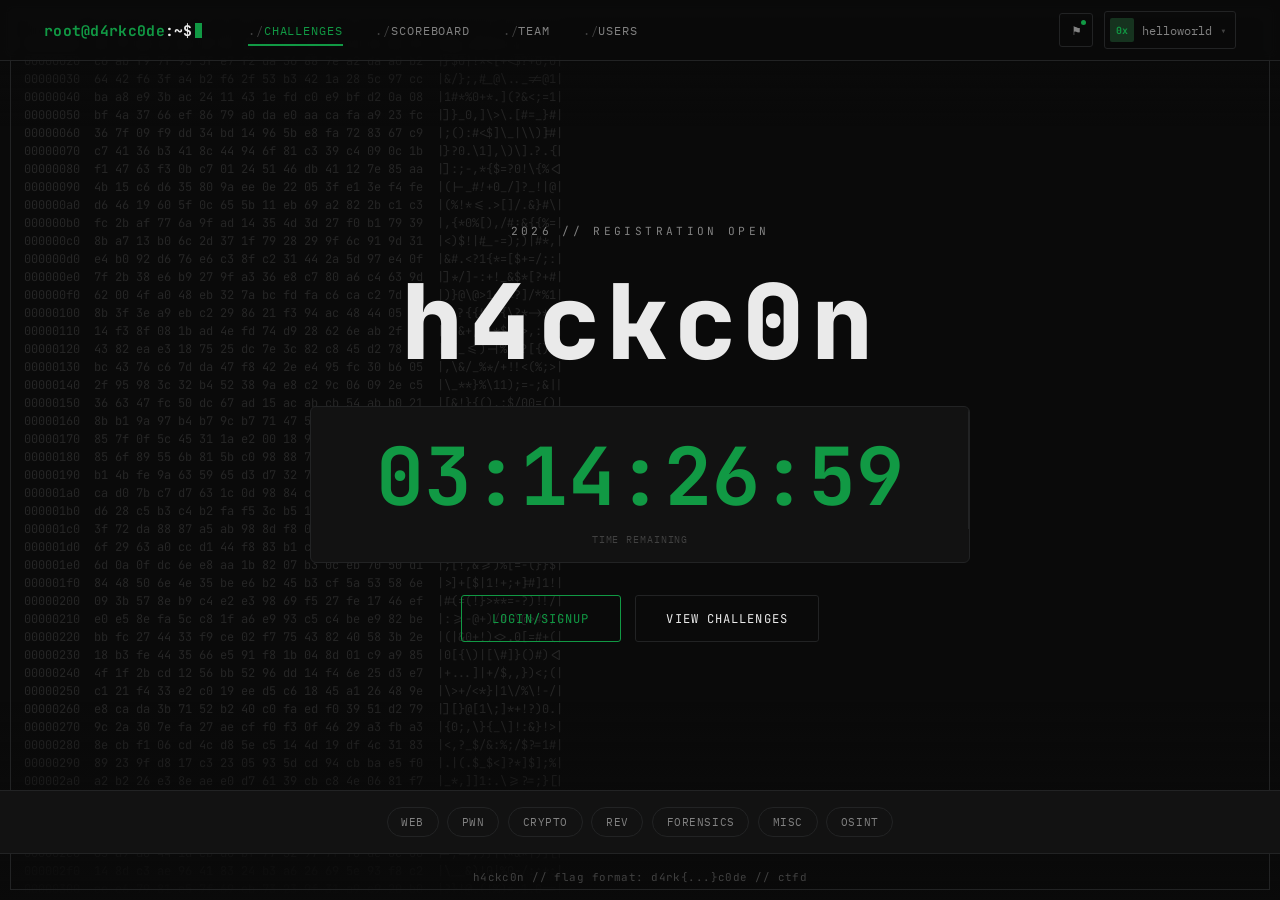
<file: test/index.html>
<!DOCTYPE html>
<html lang="en">
<head>
<meta charset="UTF-8">
<meta name="viewport" content="width=device-width, initial-scale=1.0">
<title>h4ckc0n</title>
<link rel="preconnect" href="https://fonts.googleapis.com">
<link rel="preconnect" href="https://fonts.gstatic.com" crossorigin>
<link href="https://fonts.googleapis.com/css2?family=JetBrains+Mono:wght@400;500;700;800&family=IBM+Plex+Mono:wght@400;500;600&display=swap" rel="stylesheet">
<style>
:root{
    --bg:#0a0a0a;
    --panel:#121212;
    --line:#222324;
    --fg:#eaeaea;
    --fg-dim:#828282;
    --fg-faint:#414141;

    --accent:#119944;
    --accent-dim:#16331f;
    --accent-glow:rgba(17,153,68,.16);

    --font-display:"JetBrains Mono",monospace;
    --font-body:"IBM Plex Mono",monospace;
}

*{margin:0;padding:0;box-sizing:border-box;}

html,body{
    width:100%;
    min-height:100%;
    background:var(--bg);
    color:var(--fg);
    font-family:var(--font-body);
}

body{overflow-x:hidden;}

::selection{background:var(--accent);color:var(--bg);}

a{color:inherit;text-decoration:none;}
button{font-family:inherit;cursor:pointer;}

:focus-visible{outline:2px solid var(--accent);outline-offset:2px;}

/* ---------- background hexdump ---------- */

#hexdump-bg{
    position:fixed;
    inset:0;
    padding:1rem 1.5rem;
    white-space:pre;
    overflow:hidden;
    font-family:var(--font-display);
    font-size:12px;
    line-height:1.5;
    color:var(--fg-faint);
    opacity:.5;
    pointer-events:none;
    user-select:none;
    z-index:0;
}

.fade-bottom{
    position:fixed;
    inset:0;
    z-index:1;
    pointer-events:none;
    background:linear-gradient(to bottom, var(--bg) 0%, transparent 14%, transparent 78%, var(--bg) 100%);
}

.frame{
    position:fixed;
    inset:10px;
    border:1px solid var(--line);
    pointer-events:none;
    z-index:3;
}

/* ---------- layout shell ---------- */

.page{
    position:relative;
    z-index:5;
    min-height:100vh;
    display:flex;
    flex-direction:column;
}

/* ---------- nav ---------- */

.nav{
    border-bottom:1px solid var(--line);
    background:rgba(10,10,10,.82);
    backdrop-filter:blur(6px);
    position:sticky;
    top:0;
    z-index:20;
}

.nav-inner{
    max-width:1240px;
    margin:0 auto;
    padding:0 1.5rem;
    height:60px;
    display:flex;
    align-items:center;
    gap:2rem;
}

.brand{
    font-family:var(--font-display);
    font-weight:700;
    font-size:.92rem;
    letter-spacing:.02em;
    color:var(--fg);
    white-space:nowrap;
}

.brand .seg-host{color:var(--accent);}
.brand .cursor{
    display:inline-block;
    background:var(--accent);
    width:7px;
    height:1em;
    margin-left:2px;
    vertical-align:-2px;
    animation:blink 1.1s steps(1) infinite;
}

@keyframes blink{0%,49%{opacity:1;}50%,100%{opacity:0;}}

.nav-links{
    display:flex;
    align-items:center;
    gap:.25rem;
    flex:1;
}

.nav-links a{
    position:relative;
    padding:.5rem .9rem;
    font-size:.78rem;
    letter-spacing:.07em;
    text-transform:uppercase;
    color:var(--fg-dim);
    border-radius:2px;
}

.nav-links a::before{content:"./";color:var(--fg-faint);}
.nav-links a:hover{color:var(--fg);}
.nav-links a.active{color:var(--accent);}
.nav-links a.active::after{
    content:"";
    position:absolute;
    left:.9rem;right:.9rem;bottom:0;
    height:2px;
    background:var(--accent);
}

.nav-right{display:flex;align-items:center;gap:.65rem;}

.icon-btn{
    width:34px;height:34px;
    display:flex;align-items:center;justify-content:center;
    background:none;
    border:1px solid var(--line);
    color:var(--fg-dim);
    border-radius:3px;
    position:relative;
}
.icon-btn:hover{color:var(--accent);border-color:var(--fg-faint);}

.icon-btn .dot{
    position:absolute;top:6px;right:6px;
    width:5px;height:5px;border-radius:50%;
    background:var(--accent);
}

.profile{position:relative;}

.profile-btn{
    display:flex;align-items:center;gap:.5rem;
    background:none;
    border:1px solid var(--line);
    padding:.35rem .55rem .35rem .35rem;
    border-radius:3px;
    color:var(--fg);
}
.profile-btn:hover{border-color:var(--fg-faint);}

.avatar{
    width:24px;height:24px;
    display:flex;align-items:center;justify-content:center;
    background:var(--accent-dim);
    color:var(--accent);
    font-size:.62rem;
    font-weight:700;
    border-radius:2px;
    font-family:var(--font-display);
}

.handle{font-size:.76rem;color:var(--fg-dim);}
.caret{font-size:.6rem;color:var(--fg-faint);transition:transform .15s ease;}
.profile.open .caret{transform:rotate(180deg);}

.profile-menu{
    position:absolute;right:0;top:calc(100% + 8px);
    min-width:180px;
    background:var(--panel);
    border:1px solid var(--line);
    border-radius:4px;
    padding:.4rem;
    display:none;
    flex-direction:column;
    box-shadow:0 12px 28px rgba(0,0,0,.5);
}
.profile.open .profile-menu{display:flex;}

.profile-menu a{
    padding:.5rem .65rem;
    font-size:.76rem;
    color:var(--fg-dim);
    border-radius:2px;
}
.profile-menu a:hover{background:var(--accent-dim);color:var(--accent);}

.profile-menu .divider{height:1px;background:var(--line);margin:.35rem 0;}

.nav-toggle{
    display:none;
    background:none;
    border:1px solid var(--line);
    color:var(--fg);
    width:34px;height:34px;
    border-radius:3px;
    font-size:1.05rem;
}

/* ---------- hero ---------- */

.hero{
    flex:1;
    display:flex;
    flex-direction:column;
    align-items:center;
    justify-content:center;
    text-align:center;
    padding:4rem 1.5rem 3rem;
    gap:2rem;
}

.eyebrow{
    font-family:var(--font-display);
    font-size:.7rem;
    letter-spacing:.3em;
    text-transform:uppercase;
    color:var(--fg-dim);
    display:flex;
    align-items:center;
    gap:.55rem;
}

.eyebrow .pulse{
    width:6px;height:6px;border-radius:50%;
    background:var(--accent);
    animation:pulse 1.6s ease-in-out infinite;
}

@keyframes pulse{0%,100%{opacity:1;transform:scale(1);}50%{opacity:.35;transform:scale(.7);}}

h1.logo{
    font-family:var(--font-display);
    font-weight:800;
    font-size:clamp(2.6rem,9vw,6.5rem);
    letter-spacing:.06em;
    line-height:1;
    color:var(--fg);
}
h1.logo .accent{color:var(--accent);}

.tagline{
    font-size:.92rem;
    color:var(--fg-dim);
    letter-spacing:.02em;
    max-width:460px;
}
.tagline .hl{color:var(--fg);}

/* status panel */

.status-panel{
    width:100%;
    max-width:660px;
    border:1px solid var(--line);
    background:var(--panel);
    border-radius:6px;
    overflow:hidden;
}

.status-head{
    display:flex;align-items:center;justify-content:space-between;
    padding:.65rem 1rem;
    border-bottom:1px solid var(--line);
    font-family:var(--font-display);
    font-size:.66rem;
    letter-spacing:.1em;
    text-transform:uppercase;
    color:var(--fg-faint);
}

.status-head .live{color:var(--accent);display:flex;align-items:center;gap:.4rem;}
.status-head .live::before{
    content:"";
    width:6px;height:6px;border-radius:50%;
    background:var(--accent);
    animation:pulse 1.4s ease-in-out infinite;
}

.status-grid{display:grid;grid-template-columns:repeat(4,1fr);}
.status-grid div{padding:1rem .5rem;border-right:1px solid var(--line);}
.status-grid div:last-child{border-right:none;}

.status-grid .num{
    font-family:var(--font-display);
    font-size:1.3rem;
    font-weight:700;
    color:var(--fg);
}
.status-grid .num.countdown{
    color:var(--accent);
    font-variant-numeric:tabular-nums;
}

.status-grid .label{
    margin-top:.25rem;
    font-size:.62rem;
    letter-spacing:.09em;
    text-transform:uppercase;
    color:var(--fg-faint);
}

/* cta */

.cta-row{display:flex;gap:.9rem;flex-wrap:wrap;justify-content:center;}

.btn{
    font-family:var(--font-display);
    font-size:.76rem;
    letter-spacing:.09em;
    text-transform:uppercase;
    padding:.9rem 1.9rem;
    border:1px solid var(--line);
    background:none;
    color:var(--fg);
    border-radius:3px;
    transition:background .15s ease,color .15s ease,border-color .15s ease;
}

.btn.primary{border-color:var(--accent);color:var(--accent);}
.btn.primary:hover{background:var(--accent);color:var(--bg);}
.btn.ghost:hover{border-color:var(--fg-dim);background:rgba(255,255,255,.03);}

/* ---------- category strip ---------- */

.categories{border-top:1px solid var(--line);background:var(--panel);}

.categories-inner{
    max-width:1240px;
    margin:0 auto;
    padding:1rem 1.5rem;
    display:flex;
    flex-wrap:wrap;
    gap:.55rem;
    justify-content:center;
}

.cat-chip{
    display:flex;align-items:center;gap:.5rem;
    padding:.45rem .85rem;
    border:1px solid var(--line);
    border-radius:20px;
    font-size:.7rem;
    letter-spacing:.05em;
    text-transform:uppercase;
    color:var(--fg-dim);
}
.cat-chip:hover{border-color:var(--fg-dim);color:var(--fg);}
.cat-chip .count{color:var(--accent);font-family:var(--font-display);}

/* ---------- footer ---------- */

.footer{
    border-top:1px solid var(--line);
    padding:1rem 1.5rem;
    text-align:center;
    font-size:.68rem;
    letter-spacing:.04em;
    color:var(--fg-faint);
    font-family:var(--font-display);
}

/* ---------- responsive ---------- */

@media (max-width:840px){
    .nav-links{
        position:fixed;top:60px;left:0;right:0;
        background:var(--bg);
        border-bottom:1px solid var(--line);
        flex-direction:column;align-items:stretch;
        padding:.5rem;gap:0;
        display:none;
    }
    .nav-links.open{display:flex;}
    .nav-links a{padding:.8rem .9rem;}
    .nav-toggle{display:flex;align-items:center;justify-content:center;}
    .handle{display:none;}
    .status-grid{grid-template-columns:repeat(2,1fr);}
    .status-grid div:nth-child(2){border-right:none;}
}

@media (prefers-reduced-motion:reduce){
    *{animation-duration:.001ms !important;animation-iteration-count:1 !important;transition-duration:.001ms !important;}
}
</style>
</head>
<body>

<pre id="hexdump-bg"></pre>
<div class="fade-bottom"></div>
<div class="frame"></div>

<div class="page">

    <header class="nav">
        <div class="nav-inner">
            <a class="brand" href="#"><span class="seg-host">root@d4rkc0de</span>:~$<span class="cursor"></span></a>

            <nav class="nav-links" id="navLinks">
                <a href="challenges.html" class="active">Challenges</a>
                <a href="#scoreboard">Scoreboard</a>
                <a href="#team">Team</a>
                <a href="#users">Users</a>
            </nav>

            <div class="nav-right">
                <button class="icon-btn" aria-label="Notifications" title="Notifications">
                    ⚑
                    <span class="dot"></span>
                </button>

                <div class="profile" id="profile">
                    <button class="profile-btn" id="profileBtn" aria-haspopup="true" aria-expanded="false">
                        <span class="avatar">0x</span>
                        <span class="handle">helloworld</span>
                        <span class="caret">▾</span>
                    </button>
                    <div class="profile-menu">
                        <a href="#">Profile</a>
                        <a href="#">Settings</a>
                        <a href="#">Team Settings</a>
                        <div class="divider"></div>
                        <a href="#">Log in</a>
                        <a href="#">Register</a>
                    </div>
                </div>
            </div>

            <button class="nav-toggle" id="navToggle" aria-label="Toggle menu">≡</button>
        </div>
    </header>

    <main class="hero">
        <!-- <div class="eyebrow"><span class="pulse"></span>2026 // REGISTRATION OPEN</div> -->
        <div class="eyebrow">2026 // REGISTRATION OPEN</div>

        <h1 class="logo" id="logoText">h4ckc0n</h1>

        <!-- <p class="tagline">A <span class="hl">jeopardy-style</span> capture-the-flag for people who read disassembly for fun. Pick a category, pop a shell, submit the flag.</p> -->

        <div class="status-panel">
            <div class="status-grid" style="display: flex; flex-direction: column;">
                <div class="num countdown" id="statCountdown" style="padding-bottom: 0px; font-size: 5rem;">00:00:00:00</div>
                <div class="label" style="padding-top: 0px;">Time remaining</div>
            </div>
        </div>

        <div class="cta-row">
            <button class="btn primary">Login/SignUp</button>
            <a class="btn ghost" href="challenges.html" style="display:flex;align-items:center;">View challenges</a>
        </div>
    </main>

    <section class="categories" id="challenges">
        <div class="categories-inner">
            <a class="cat-chip" href="challenges.html">WEB</a>
            <a class="cat-chip" href="challenges.html">PWN</a>
            <a class="cat-chip" href="challenges.html">CRYPTO</a>
            <a class="cat-chip" href="challenges.html">REV</a>
            <a class="cat-chip" href="challenges.html">FORENSICS</a>
            <a class="cat-chip" href="challenges.html">MISC</a>
            <a class="cat-chip" href="challenges.html">OSINT</a>
        </div>
    </section>

    <footer class="footer">
        h4ckc0n // flag format: d4rk{...}c0de // ctfd
    </footer>

</div>

<script>
/* ---------------- hexdump background ---------------- */

const hexEl = document.getElementById("hexdump-bg");
const HEX_CHARS = "0123456789abcdef";
const ASCII_POOL = ".,:;!?#@$%&*+-_=/\\|<>[]{}()01";

function randomHexByte(){
    return HEX_CHARS[Math.floor(Math.random()*16)] + HEX_CHARS[Math.floor(Math.random()*16)];
}
function randomAsciiChar(){
    return ASCII_POOL[Math.floor(Math.random()*ASCII_POOL.length)];
}

let hexLines = [];

function buildHexdump(){
    const charWidth = 7.2;
    const lineHeight = 18;
    const cols = Math.max(8, Math.floor(window.innerWidth / charWidth));
    const rows = Math.max(8, Math.floor(window.innerHeight / lineHeight));
    const bytesPerRow = 16;
    hexLines = [];
    let addr = 0;

    for(let y=0;y<rows;y++){
        const addrStr = addr.toString(16).padStart(8,"0");
        let bytes = [];
        let ascii = "";
        for(let i=0;i<bytesPerRow;i++){
            bytes.push(randomHexByte());
            ascii += randomAsciiChar();
        }
        hexLines.push(`${addrStr}  ${bytes.join(" ")}  |${ascii}|`);
        addr += bytesPerRow;
    }
    hexEl.textContent = hexLines.join("\n");
}

buildHexdump();
window.addEventListener("resize", buildHexdump);

setInterval(() => {
    if(hexLines.length === 0) return;
    for(let i=0;i<2;i++){
        const y = Math.floor(Math.random() * hexLines.length);
        const addrStr = (y*16).toString(16).padStart(8,"0");
        let bytes = [];
        let ascii = "";
        for(let j=0;j<16;j++){
            bytes.push(randomHexByte());
            ascii += randomAsciiChar();
        }
        hexLines[y] = `${addrStr}  ${bytes.join(" ")}  |${ascii}|`;
    }
    hexEl.textContent = hexLines.join("\n");
}, 320);

/* ---------------- logo decode-in effect ---------------- */

// const logoEl = document.getElementById("logoText");
// const finalLogo = "H4CKC0N";
// const SCRAMBLE_POOL = "ABCDEFGHIJKLMNOPQRSTUVWXYZ0123456789#%&$@";
// const prefersReduced = window.matchMedia("(prefers-reduced-motion: reduce)").matches;

// function decodeLogo(){
//     if(prefersReduced){ logoEl.textContent = finalLogo; return; }
//     let frame = 0;
//     const totalFrames = 18;
//     const timer = setInterval(() => {
//         frame++;
//         const revealCount = Math.floor((frame/totalFrames) * finalLogo.length);
//         let out = "";
//         for(let i=0;i<finalLogo.length;i++){
//             out += i < revealCount ? finalLogo[i] : SCRAMBLE_POOL[Math.floor(Math.random()*SCRAMBLE_POOL.length)];
//         }
//         logoEl.textContent = out;
//         if(frame >= totalFrames){
//             clearInterval(timer);
//             logoEl.textContent = finalLogo;
//         }
//     }, 55);
// }
// decodeLogo();

/* ---------------- live stat counters ---------------- */

// const hackersEl = document.getElementById("statHackers");
// let hackerCount = 0;
// const hackerTarget = 1247;

// function rampHackers(){
//     const step = Math.max(1, Math.floor(hackerTarget/40));
//     hackerCount = Math.min(hackerTarget, hackerCount + step);
//     hackersEl.textContent = hackerCount.toLocaleString();
//     if(hackerCount < hackerTarget){
//         setTimeout(rampHackers, 20);
//     } else {
//         setInterval(() => {
//             const drift = Math.floor(Math.random()*7) - 3;
//             hackerCount = Math.max(900, hackerCount + drift);
//             hackersEl.textContent = hackerCount.toLocaleString();
//         }, 2500);
//     }
// }
// rampHackers();

/* ---------------- countdown ---------------- */

const countdownEl = document.getElementById("statCountdown");
const targetTime = Date.now() + ((3*24 + 14) * 3600 + 27*60) * 1000;

function pad(n){ return String(n).padStart(2,"0"); }

function tickCountdown(){
    const remaining = Math.max(0, targetTime - Date.now());
    const totalSeconds = Math.floor(remaining/1000);
    const days = Math.floor(totalSeconds / 86400);
    const hours = Math.floor((totalSeconds % 86400) / 3600);
    const minutes = Math.floor((totalSeconds % 3600) / 60);
    const seconds = totalSeconds % 60;
    countdownEl.textContent = `${pad(days)}:${pad(hours)}:${pad(minutes)}:${pad(seconds)}`;
}
tickCountdown();
setInterval(tickCountdown, 1000);

/* ---------------- nav interactions ---------------- */

const profile = document.getElementById("profile");
const profileBtn = document.getElementById("profileBtn");

profileBtn.addEventListener("click", (e) => {
    e.stopPropagation();
    const isOpen = profile.classList.toggle("open");
    profileBtn.setAttribute("aria-expanded", isOpen ? "true" : "false");
});

document.addEventListener("click", () => {
    profile.classList.remove("open");
    profileBtn.setAttribute("aria-expanded", "false");
});

const navToggle = document.getElementById("navToggle");
const navLinks = document.getElementById("navLinks");

navToggle.addEventListener("click", (e) => {
    e.stopPropagation();
    navLinks.classList.toggle("open");
});
</script>
</body>
</html>
</file>
